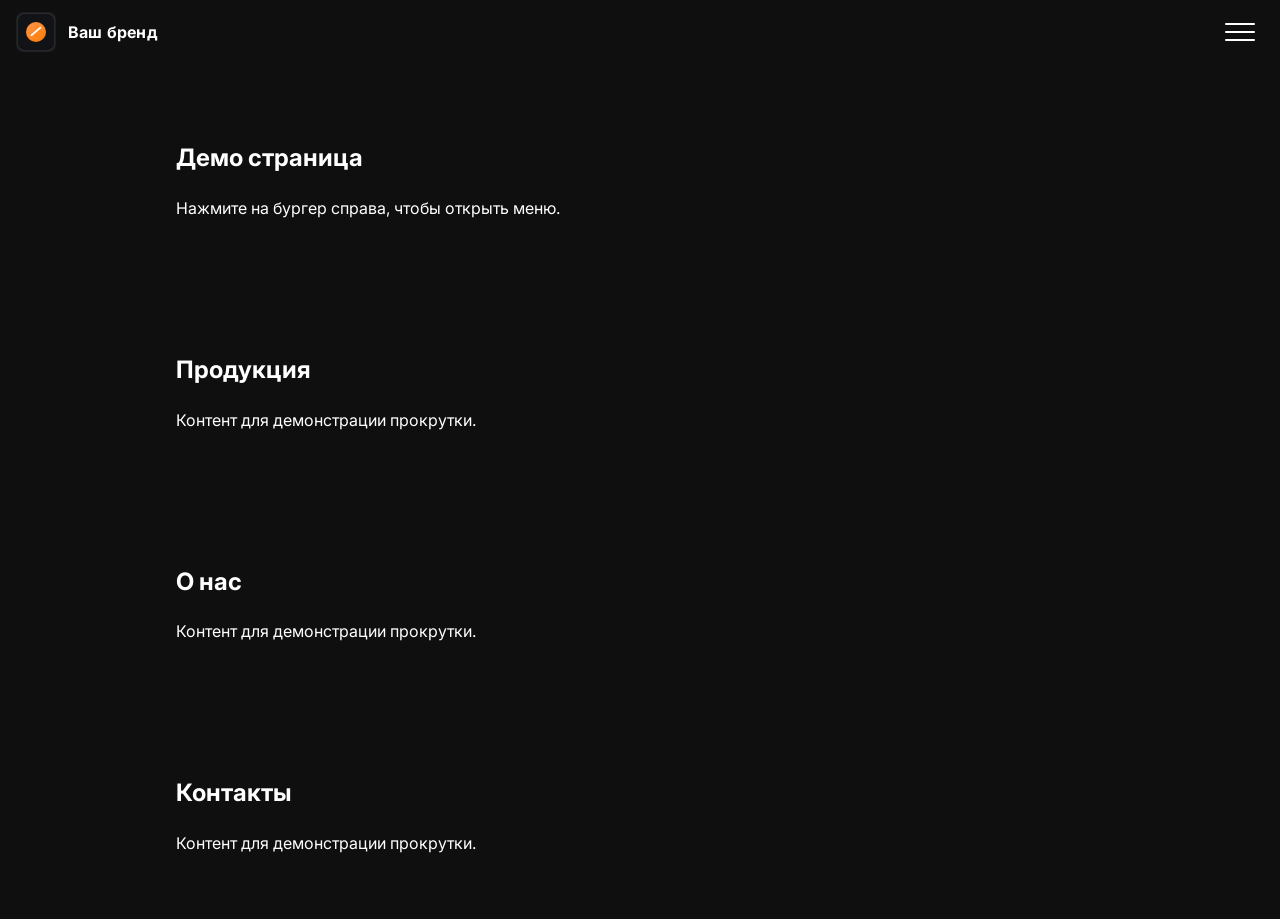
<file: index.html>
<!doctype html>
<html lang="ru">
  <head>
    <meta charset="utf-8" />
    <meta name="viewport" content="width=device-width, initial-scale=1" />
    <title>Пример бургер-меню</title>
    <link rel="preconnect" href="https://fonts.googleapis.com" />
    <link rel="preconnect" href="https://fonts.gstatic.com" crossorigin />
    <link href="https://fonts.googleapis.com/css2?family=Inter:wght@400;600;700&display=swap" rel="stylesheet" />
    <link rel="stylesheet" href="styles.css" />
  </head>
  <body>
    <header class="site-header">
      <a href="#" class="brand" aria-label="На главную">
        <img src="assets/logo.svg" alt="Логотип бренда" class="brand-logo" />
        <span class="brand-name">Ваш бренд</span>
      </a>

      <button class="burger" aria-label="Открыть меню" aria-expanded="false" aria-controls="site-menu">
        <span class="line"></span>
        <span class="line"></span>
        <span class="line"></span>
      </button>
    </header>

    <nav id="site-menu" class="overlay-menu" hidden>
      <ul class="menu-list" role="menu">
        <li role="none"><a role="menuitem" href="#hero" class="menu-link" data-menu-link>Главная</a></li>
        <li role="none"><a role="menuitem" href="#products" class="menu-link" data-menu-link>Продукция</a></li>
        <li role="none"><a role="menuitem" href="#about" class="menu-link" data-menu-link>О нас</a></li>
        <li role="none"><a role="menuitem" href="#contacts" class="menu-link" data-menu-link>Контакты</a></li>
      </ul>
    </nav>

    <main class="page-content">
      <section id="hero" class="demo-section">
        <h1>Демо страница</h1>
        <p>Нажмите на бургер справа, чтобы открыть меню.</p>
      </section>
      <section id="products" class="demo-section">
        <h2>Продукция</h2>
        <p>Контент для демонстрации прокрутки.</p>
      </section>
      <section id="about" class="demo-section">
        <h2>О нас</h2>
        <p>Контент для демонстрации прокрутки.</p>
      </section>
      <section id="contacts" class="demo-section">
        <h2>Контакты</h2>
        <p>Контент для демонстрации прокрутки.</p>
      </section>
    </main>

    <script src="script.js" defer></script>
  </body>
</html>
</file>
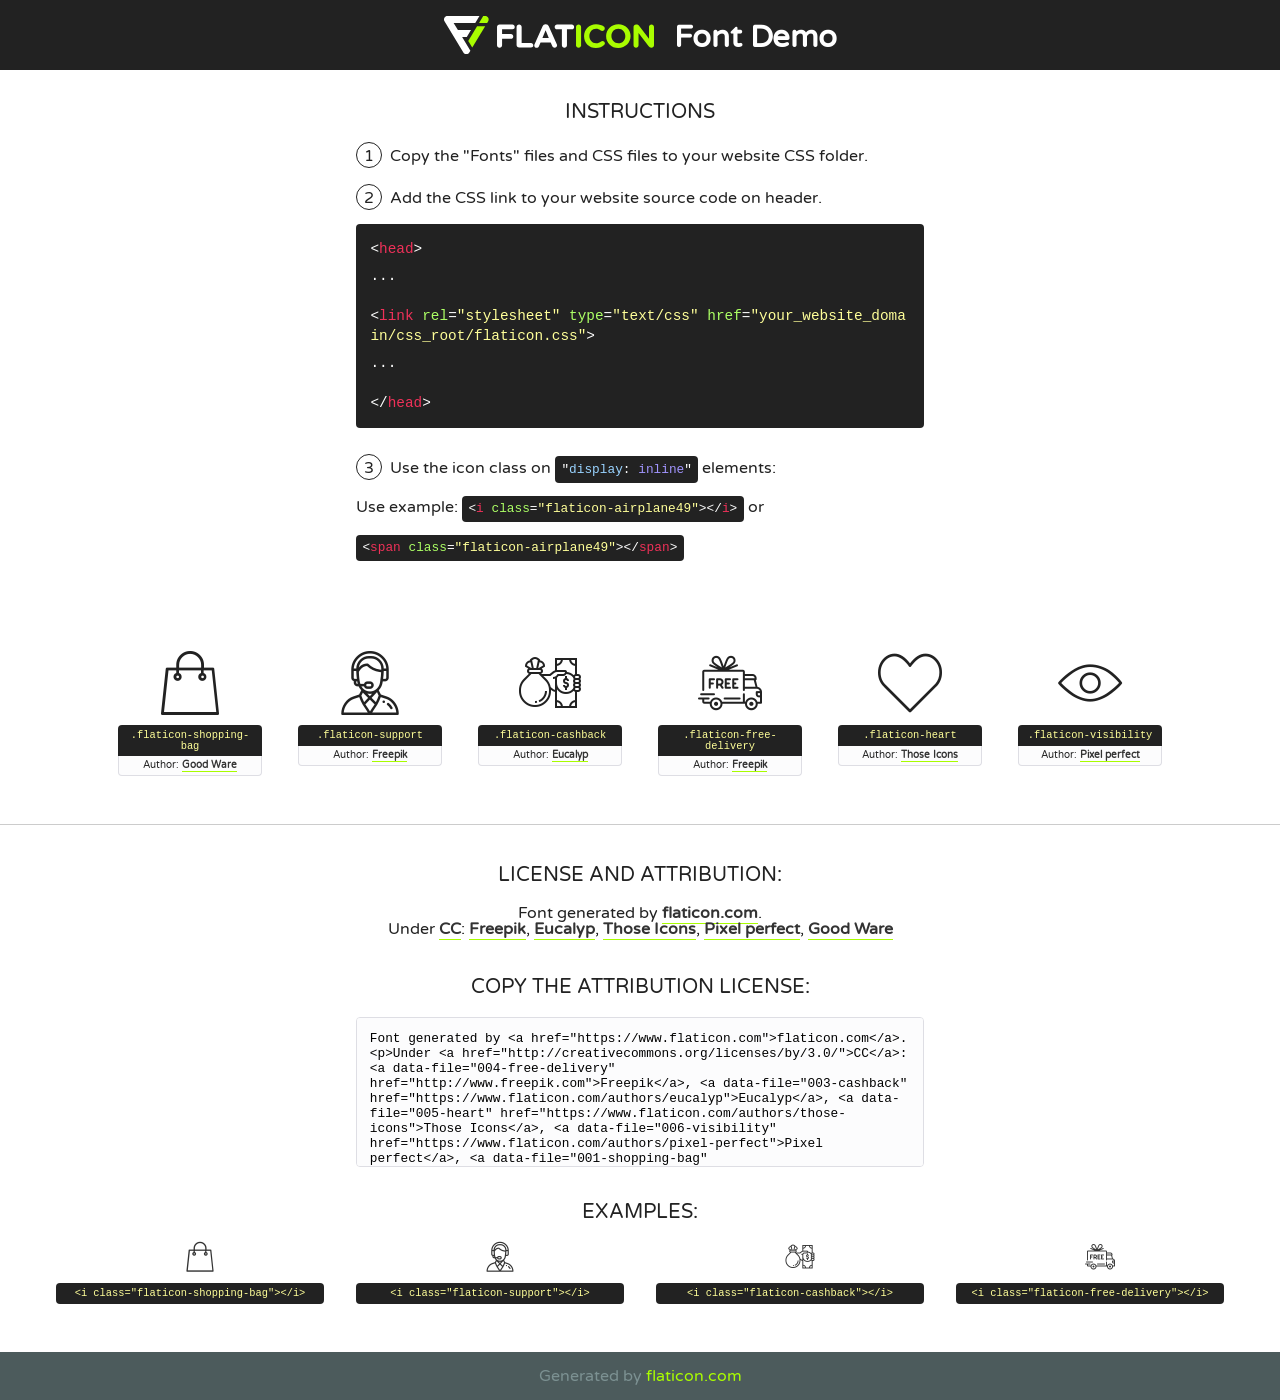
<file: images/fonts/flaticon/font/flaticon.html>
<!DOCTYPE html>
<!--
  Flaticon icon font: Flaticon
  Creation date: 22/04/2020 06:21
-->
<html>
<!DOCTYPE html>
<html>

<head>
    <title>Flaticon WebFont</title>
    <link href="http://fonts.googleapis.com/css?family=Varela+Round" rel="stylesheet" type="text/css" />
    <link rel="stylesheet" type="text/css" href="flaticon.css">
    <meta charset="UTF-8">
    <style>
    html, body, div, span, applet, object, iframe,
    h1, h2, h3, h4, h5, h6, p, blockquote, pre,
    a, abbr, acronym, address, big, cite, code,
    del, dfn, em, img, ins, kbd, q, s, samp,
    small, strike, strong, sub, sup, tt, var,
    b, u, i, center,
    dl, dt, dd, ol, ul, li,
    fieldset, form, label, legend,
    table, caption, tbody, tfoot, thead, tr, th, td,
    article, aside, canvas, details, embed, 
    figure, figcaption, footer, header, hgroup, 
    menu, nav, output, ruby, section, summary,
    time, mark, audio, video {
        margin: 0;
        padding: 0;
        border: 0;
        font-size: 100%;
        font: inherit;
        vertical-align: baseline;
    }
    /* HTML5 display-role reset for older browsers */
    article, aside, details, figcaption, figure, 
    footer, header, hgroup, menu, nav, section {
        display: block;
    }
    body {
        line-height: 1;
    }
    ol, ul {
        list-style: none;
    }
    blockquote, q {
        quotes: none;
    }
    blockquote:before, blockquote:after,
    q:before, q:after {
        content: '';
        content: none;
    }
    table {
        border-collapse: collapse;
        border-spacing: 0;
    }
    body {
        font-family: 'Varela Round', Helvetica, Arial, sans-serif;
        font-size: 16px;
        color: #222;
    }
    a {
        color: #333;
        border-bottom: 1px solid #a9fd00;
        font-weight: bold;
        text-decoration: none;
    }
    * {
        -moz-box-sizing: border-box;
        -webkit-box-sizing: border-box;
        box-sizing: border-box;
        margin: 0;
        padding: 0;
    }
    [class^="flaticon-"]:before, [class*=" flaticon-"]:before, [class^="flaticon-"]:after, [class*=" flaticon-"]:after {
        font-family: Flaticon;
        font-size: 30px;
        font-style: normal;
        margin-left: 20px;
        color: #333;
    }
    .wrapper {
        max-width: 600px;
        margin: auto;
        padding: 0 1em;
    }
    .title {
        font-size: 1.25em;
        text-align: center;
        margin-bottom: 1em;
        text-transform: uppercase;
    }
    header {
        text-align: center;
        background-color: #222;
        color: #fff;
        padding: 1em;
    }
    header .logo {
        width: 210px;
        height: 38px;
        display: inline-block;
        vertical-align: middle;
        margin-right: 1em;
        border: none;
    }
    header strong {
        font-size: 1.95em;
        font-weight: bold;
        vertical-align: middle;
        margin-top: 5px;
        display: inline-block;
    }
    .demo {
        margin: 2em auto;
        line-height: 1.25em;
    }
    .demo ul li {
        margin-bottom: 1em;
    }
    .demo ul li .num {
        color: #222;
        border-radius: 20px;
        display: inline-block;
        width: 26px;
        padding: 3px;
        height: 26px;
        text-align: center;
        margin-right: 0.5em;
        border: 1px solid #222;
    }
    .demo ul li code {
        background-color: #222;
        border-radius: 4px;
        padding: 0.25em 0.5em;
        display: inline-block;
        color: #fff;
        font-family: Consolas,Monaco,Lucida Console,Liberation Mono,DejaVu Sans Mono,Bitstream Vera Sans Mono,Courier New, monospace;
        font-weight: lighter;
        margin-top: 1em;
        font-size: 0.8em;
        word-break: break-all;
    }
    .demo ul li code.big {
        padding: 1em;
        font-size: 0.9em;
    }
    .demo ul li code .red {
        color: #EF3159;
    }
    .demo ul li code .green {
        color: #ACFF65;
    }
    .demo ul li code .yellow {
        color: #FFFF99;
    }
    .demo ul li code .blue {
        color: #99D3FF;
    }
    .demo ul li code .purple {
        color: #A295FF;
    }
    .demo ul li code .dots {
        margin-top: 0.5em;
        display: block;
    }
    #glyphs {
        border-bottom: 1px solid #ccc;
        padding: 2em 0;
        text-align: center;
    }
    .glyph {
        display: inline-block;
        width: 9em;
        margin: 1em;
        text-align: center;
        vertical-align: top;
        background: #FFF;
    }
    .glyph .glyph-icon {
        padding: 10px;
        display: block;
        font-family:"Flaticon";
        font-size: 64px;
        line-height: 1;
    }
    .glyph .glyph-icon:before {
        font-size: 64px;
        color: #222;
        margin-left: 0;
    }
    .class-name {
        font-size: 0.65em;
        background-color: #222;
        color: #fff;
        border-radius: 4px 4px 0 0;
        padding: 0.5em;
        color: #FFFF99;
        font-family: Consolas,Monaco,Lucida Console,Liberation Mono,DejaVu Sans Mono,Bitstream Vera Sans Mono,Courier New, monospace;
    }
    .author-name {
        font-size: 0.6em;
        background-color: #fcfcfd;
        border: 1px solid #DEDEE4;
        border-top: 0;
        border-radius: 0 0 4px 4px;
        padding: 0.5em;
    }
    .class-name:last-child {
        font-size: 10px;
        color:#888;
    }
    .class-name:last-child a {
        font-size: 10px;
        color:#555;
    }
    .class-name:last-child a:hover {
        color:#a9fd00;
    }
    .glyph > input {
        display: block;
        width: 100px;
        margin: 5px auto;
        text-align: center;
        font-size: 12px;
        cursor: text;
    }
    .glyph > input.icon-input {
        font-family:"Flaticon";
        font-size: 16px;
        margin-bottom: 10px;
    }
    .attribution .title {
        margin-top: 2em;
    }
    .attribution textarea {
        background-color: #fcfcfd;
        padding: 1em;
        border: none;
        box-shadow: none;
        border: 1px solid #DEDEE4;
        border-radius: 4px;
        resize: none;
        width: 100%;
        height: 150px;
        font-size: 0.8em;
        font-family: Consolas,Monaco,Lucida Console,Liberation Mono,DejaVu Sans Mono,Bitstream Vera Sans Mono,Courier New, monospace;
        -webkit-appearance: none;
    }
    .iconsuse {
        margin: 2em auto;
        text-align: center;
        max-width: 1200px;
    }
    .iconsuse:after {
        content: '';
        display: table;
        clear: both;
    }
    .iconsuse .image {
        float: left;
        width: 25%;
        padding: 0 1em;
    }
    .iconsuse .image p {
        margin-bottom: 1em;
    }
    .iconsuse .image span {
        display: block;
        font-size: 0.65em;
        background-color: #222;
        color: #fff;
        border-radius: 4px;
        padding: 0.5em;
        color: #FFFF99;
        margin-top: 1em;
        font-family: Consolas,Monaco,Lucida Console,Liberation Mono,DejaVu Sans Mono,Bitstream Vera Sans Mono,Courier New, monospace;
    }
    #footer {
        text-align: center;
        background-color: #4C5B5C;
        color: #7c9192;
        padding: 1em;
    }
    #footer a {
        border: none;
        color: #a9fd00;
        font-weight: normal;
    }
    @media (max-width: 960px) {
        .iconsuse .image {
            width: 50%;
        }
    }
    @media (max-width: 560px) {
        .iconsuse .image {
            width: 100%;
        }
    }
    </style>
</head>

<body class="characters-off">

    <header>
        <a href="https://www.flaticon.com" target="_blank" class="logo">
            <svg version="1.1" xmlns="http://www.w3.org/2000/svg" xmlns:xlink="http://www.w3.org/1999/xlink" xmlns:a="http://ns.adobe.com/AdobeSVGViewerExtensions/3.0/" viewBox="0 0 560.875 102.036" enable-background="new 0 0 560.875 102.036" xml:space="preserve">
                <defs>
                </defs>
                <g>
                    <g class="letters">
                        <path fill="#ffffff" d="M141.596,29.675c0-3.777,2.985-6.767,6.764-6.767h34.438c3.426,0,6.15,2.728,6.15,6.15
                        c0,3.43-2.724,6.149-6.15,6.149h-27.674v13.091h23.719c3.429,0,6.151,2.724,6.151,6.15c0,3.43-2.723,6.149-6.151,6.149h-23.719
                        v17.574c0,3.773-2.986,6.761-6.764,6.761c-3.779,0-6.764-2.989-6.764-6.761V29.675z"></path>
                        <path fill="#ffffff" d="M193.844,29.149c0-3.781,2.985-6.767,6.764-6.767c3.776,0,6.763,2.985,6.763,6.767v42.957h25.039
                        c3.426,0,6.149,2.726,6.149,6.153c0,3.425-2.723,6.15-6.149,6.15h-31.802c-3.779,0-6.764-2.986-6.764-6.768V29.149z"></path>
                        <path fill="#ffffff" d="M241.891,75.71l21.438-48.407c1.492-3.341,4.215-5.357,7.906-5.357h0.792
                        c3.686,0,6.323,2.017,7.815,5.357l21.439,48.407c0.436,0.967,0.701,1.845,0.701,2.723c0,3.602-2.809,6.501-6.414,6.501
                        c-3.161,0-5.269-1.845-6.499-4.655l-4.132-9.661h-27.059l-4.301,10.102c-1.144,2.631-3.426,4.214-6.237,4.214
                        c-3.517,0-6.24-2.81-6.24-6.325C241.1,77.64,241.451,76.677,241.891,75.71z M279.932,58.666l-8.521-20.297l-8.526,20.297H279.932
                        z"></path>
                        <path fill="#ffffff" d="M314.864,35.387H301.86c-3.429,0-6.239-2.813-6.239-6.238c0-3.429,2.811-6.24,6.239-6.24h39.533
                        c3.426,0,6.237,2.811,6.237,6.24c0,3.425-2.811,6.238-6.237,6.238h-13.001v42.785c0,3.773-2.99,6.761-6.764,6.761
                        c-3.779,0-6.764-2.989-6.764-6.761V35.387z"></path>
                        <path fill="#A9FD00" d="M352.615,29.149c0-3.781,2.985-6.767,6.767-6.767c3.774,0,6.761,2.985,6.761,6.767v49.024
                        c0,3.773-2.987,6.761-6.761,6.761c-3.781,0-6.767-2.989-6.767-6.761V29.149z"></path>
                        <path fill="#A9FD00" d="M374.132,53.836v-0.179c0-17.481,13.178-31.801,32.065-31.801c9.22,0,15.459,2.458,20.557,6.238
                        c1.402,1.054,2.637,2.985,2.637,5.357c0,3.692-2.985,6.59-6.681,6.59c-1.845,0-3.071-0.702-4.044-1.319
                        c-3.776-2.813-7.729-4.393-12.562-4.393c-10.364,0-17.831,8.611-17.831,19.154v0.173c0,10.542,7.291,19.329,17.831,19.329
                        c5.715,0,9.492-1.756,13.359-4.834c1.049-0.874,2.458-1.491,4.039-1.491c3.429,0,6.325,2.813,6.325,6.236
                        c0,2.106-1.056,3.78-2.282,4.834c-5.539,4.834-12.036,7.733-21.878,7.733C387.572,85.464,374.132,71.493,374.132,53.836z"></path>
                        <path fill="#A9FD00" d="M433.009,53.836v-0.179c0-17.481,13.79-31.801,32.766-31.801c18.981,0,32.592,14.143,32.592,31.628v0.173
                        c0,17.483-13.785,31.807-32.769,31.807C446.625,85.464,433.009,71.32,433.009,53.836z M484.224,53.836v-0.179
                        c0-10.539-7.725-19.326-18.626-19.326c-10.893,0-18.449,8.611-18.449,19.154v0.173c0,10.542,7.73,19.329,18.626,19.329
                        C476.676,72.986,484.224,64.378,484.224,53.836z"></path>
                        <path fill="#A9FD00" d="M506.233,29.321c0-3.774,2.99-6.763,6.767-6.763h1.401c3.252,0,5.183,1.583,7.029,3.953l26.093,34.265
                        V29.059c0-3.692,2.99-6.677,6.681-6.677c3.683,0,6.671,2.985,6.671,6.677v48.934c0,3.78-2.987,6.765-6.764,6.765h-0.436
                        c-3.257,0-5.188-1.581-7.034-3.953l-27.056-35.492v32.944c0,3.687-2.985,6.676-6.678,6.676c-3.683,0-6.673-2.989-6.673-6.676
                        V29.321z"></path>
                    </g>
                    <g class="insignia">
                        <path fill="#ffffff" d="M48.372,56.137h12.517l11.156-18.537H37.186L25.688,18.539h57.825L94.668,0H9.271
                        C5.925,0,2.842,1.801,1.198,4.716c-1.644,2.907-1.593,6.482,0.134,9.343l50.38,83.501c1.678,2.781,4.689,4.476,7.938,4.476
                        c3.246,0,6.257-1.695,7.935-4.476l2.898-4.804L48.372,56.137z"></path>
                        <g class="i">
                            <path fill="#A9FD00" d="M93.575,18.539h0.031v0.004l21.652,0.004l2.705-4.488c1.727-2.861,1.778-6.436,0.133-9.343
                            C116.454,1.801,113.371,0,110.026,0h-5.294L93.575,18.539z"></path>
                            <polygon fill="#A9FD00" points="88.291,27.356 64.725,66.486 75.519,84.404 109.942,27.356"></polygon>
                        </g>
                    </g>
                </g>
            </svg>
        </a>
        <strong>Font Demo</strong>
    </header>


    <section class="demo wrapper">

        <p class="title">Instructions</p>

        <ul>
            <li>
                <span class="num">1</span>Copy the "Fonts" files and CSS files to your website CSS folder.
            </li>
            <li>
                <span class="num">2</span>Add the CSS link to your website source code on header.
                <code class="big">
                    &lt;<span class="red">head</span>&gt;
                    <br/><span class="dots">...</span>
                    <br/>&lt;<span class="red">link</span> <span class="green">rel</span>=<span class="yellow">"stylesheet"</span> <span class="green">type</span>=<span class="yellow">"text/css"</span> <span class="green">href</span>=<span class="yellow">"your_website_domain/css_root/flaticon.css"</span>&gt;
                    <br/><span class="dots">...</span>
                    <br/>&lt;/<span class="red">head</span>&gt;
                </code>
            </li>

            <li>
                <p>
                    <span class="num">3</span>Use the icon class on <code>"<span class="blue">display</span>:<span class="purple"> inline</span>"</code> elements:
                    <br />
                    Use example: <code>&lt;<span class="red">i</span> <span class="green">class</span>=<span class="yellow">&quot;flaticon-airplane49&quot;</span>&gt;&lt;/<span class="red">i</span>&gt;</code> or <code>&lt;<span class="red">span</span> <span class="green">class</span>=<span class="yellow">&quot;flaticon-airplane49&quot;</span>&gt;&lt;/<span class="red">span</span>&gt;</code>
            </li>
        </ul>

    </section>




   <section id="glyphs">          
    
      
        <div class="glyph"><div class="glyph-icon flaticon-shopping-bag"></div>
            <div class="class-name">.flaticon-shopping-bag</div>
            <div class="author-name">Author: <a data-file="001-shopping-bag" href="https://www.flaticon.com/authors/good-ware">Good Ware</a> </div> 
        </div>        
        
        <div class="glyph"><div class="glyph-icon flaticon-support"></div>
            <div class="class-name">.flaticon-support</div>
            <div class="author-name">Author: <a data-file="002-support" href="http://www.freepik.com">Freepik</a> </div> 
        </div>        
        
        <div class="glyph"><div class="glyph-icon flaticon-cashback"></div>
            <div class="class-name">.flaticon-cashback</div>
            <div class="author-name">Author: <a data-file="003-cashback" href="https://www.flaticon.com/authors/eucalyp">Eucalyp</a> </div> 
        </div>        
        
        <div class="glyph"><div class="glyph-icon flaticon-free-delivery"></div>
            <div class="class-name">.flaticon-free-delivery</div>
            <div class="author-name">Author: <a data-file="004-free-delivery" href="http://www.freepik.com">Freepik</a> </div> 
        </div>        
        
        <div class="glyph"><div class="glyph-icon flaticon-heart"></div>
            <div class="class-name">.flaticon-heart</div>
            <div class="author-name">Author: <a data-file="005-heart" href="https://www.flaticon.com/authors/those-icons">Those Icons</a> </div> 
        </div>        
        
        <div class="glyph"><div class="glyph-icon flaticon-visibility"></div>
            <div class="class-name">.flaticon-visibility</div>
            <div class="author-name">Author: <a data-file="006-visibility" href="https://www.flaticon.com/authors/pixel-perfect">Pixel perfect</a> </div> 
        </div>        
        

    </section>



    <section class="attribution wrapper"   style="text-align:center;">

      <div class="title">License and attribution:</div><div class="attrDiv">Font generated by <a href="https://www.flaticon.com">flaticon.com</a>. <div><p>Under <a href="http://creativecommons.org/licenses/by/3.0/">CC</a>: <a data-file="004-free-delivery" href="http://www.freepik.com">Freepik</a>, <a data-file="003-cashback" href="https://www.flaticon.com/authors/eucalyp">Eucalyp</a>, <a data-file="005-heart" href="https://www.flaticon.com/authors/those-icons">Those Icons</a>, <a data-file="006-visibility" href="https://www.flaticon.com/authors/pixel-perfect">Pixel perfect</a>, <a data-file="001-shopping-bag" href="https://www.flaticon.com/authors/good-ware">Good Ware</a></p>  </div>
      </div>
      <div class="title">Copy the Attribution License:</div>

    <textarea onclick="this.focus();this.select();">Font generated by &lt;a href=&quot;https://www.flaticon.com&quot;&gt;flaticon.com&lt;/a&gt;. <p>Under <a href="http://creativecommons.org/licenses/by/3.0/">CC</a>: <a data-file="004-free-delivery" href="http://www.freepik.com">Freepik</a>, <a data-file="003-cashback" href="https://www.flaticon.com/authors/eucalyp">Eucalyp</a>, <a data-file="005-heart" href="https://www.flaticon.com/authors/those-icons">Those Icons</a>, <a data-file="006-visibility" href="https://www.flaticon.com/authors/pixel-perfect">Pixel perfect</a>, <a data-file="001-shopping-bag" href="https://www.flaticon.com/authors/good-ware">Good Ware</a></p>  
     </textarea>

    </section>

    <section class="iconsuse">

          <div class="title">Examples:</div>            
             
            <div class="image">
                <p>
                    <i class="glyph-icon flaticon-shopping-bag"></i> 
                    <span>&lt;i class=&quot;flaticon-shopping-bag&quot;&gt;&lt;/i&gt;</span>
                </p>
            </div>
            
            <div class="image">
                <p>
                    <i class="glyph-icon flaticon-support"></i> 
                    <span>&lt;i class=&quot;flaticon-support&quot;&gt;&lt;/i&gt;</span>
                </p>
            </div>
            
            <div class="image">
                <p>
                    <i class="glyph-icon flaticon-cashback"></i> 
                    <span>&lt;i class=&quot;flaticon-cashback&quot;&gt;&lt;/i&gt;</span>
                </p>
            </div>
            
            <div class="image">
                <p>
                    <i class="glyph-icon flaticon-free-delivery"></i> 
                    <span>&lt;i class=&quot;flaticon-free-delivery&quot;&gt;&lt;/i&gt;</span>
                </p>
            </div>
                       
        </div>
                            
    </section>

<div id="footer">
    <div>Generated by <a href="https://www.flaticon.com">flaticon.com</a>
    </div>
</div>



</body>
</html>
</file>
<file: styles.css>
:root {
  --orange: #ff7a00;
  --white: #ffffff;
  --bg: #0f0f10;
  --overlay-bg: rgba(0, 0, 0, 0.8); /* 80% чёрного */
  --transition-fast: 220ms cubic-bezier(0.2, 0, 0, 1);
  --transition-medium: 320ms cubic-bezier(0.2, 0, 0, 1);
}

* {
  box-sizing: border-box;
}

html, body {
  height: 100%;
}

body {
  margin: 0;
  font-family: Inter, system-ui, -apple-system, Segoe UI, Roboto, Helvetica, Arial, "Apple Color Emoji", "Segoe UI Emoji";
  color: var(--white);
  background: var(--bg);
  line-height: 1.5;
  -webkit-font-smoothing: antialiased;
  -moz-osx-font-smoothing: grayscale;
}

[hidden] {
  display: none !important;
}

/* Шапка: логотип слева, бургер справа */
.site-header {
  position: fixed;
  top: 0;
  left: 0;
  right: 0;
  z-index: 1100; /* выше оверлея, чтобы крестик был кликабелен */
  display: flex;
  align-items: center;
  justify-content: space-between;
  padding: 12px 16px;
  background: transparent;
}

.brand {
  display: inline-flex;
  align-items: center;
  gap: 12px;
  color: var(--white);
  text-decoration: none;
}

.brand-logo {
  width: 40px;
  height: 40px;
  object-fit: contain;
  border-radius: 6px;
  background: rgba(255, 255, 255, 0.04);
}

.brand-name {
  font-weight: 700;
  letter-spacing: 0.2px;
}

/* Кнопка бургера */
.burger {
  position: relative;
  width: 48px;
  height: 40px;
  border: none;
  background: transparent;
  cursor: pointer;
  display: inline-flex;
  align-items: center;
  justify-content: center;
}

.burger:focus-visible {
  outline: 2px solid var(--orange);
  outline-offset: 2px;
  border-radius: 6px;
}

.burger .line {
  position: absolute;
  left: 9px;
  right: 9px;
  height: 2px;
  background: var(--white);
  border-radius: 1px;
  transition:
    transform var(--transition-medium),
    opacity var(--transition-fast),
    background-color var(--transition-fast);
}

.burger .line:nth-child(1) { transform: translateY(-8px); }
.burger .line:nth-child(2) { transform: translateY(0); }
.burger .line:nth-child(3) { transform: translateY(8px); }

/* Анимация в крестик и смена цвета на оранжевый при открытом меню */
body.menu-open .burger .line { background: var(--orange); }
body.menu-open .burger .line:nth-child(1) { transform: rotate(45deg); }
body.menu-open .burger .line:nth-child(2) { opacity: 0; transform: scaleX(0.5); }
body.menu-open .burger .line:nth-child(3) { transform: rotate(-45deg); }

/* Оверлей меню */
.overlay-menu {
  position: fixed;
  inset: 0;
  z-index: 1000;
  display: none;
  align-items: center;
  justify-content: center;
  background: var(--overlay-bg);
  backdrop-filter: saturate(140%);
}

body.menu-open .overlay-menu {
  display: flex;
}

.menu-list {
  list-style: none;
  margin: 0;
  padding: 0;
  display: flex;
  flex-direction: column;
  align-items: center;
  gap: 16px;
}

.menu-link {
  color: var(--white);
  text-decoration: none;
  font-weight: 600;
  font-size: clamp(20px, 3vw, 28px);
  letter-spacing: 0.3px;
  transition: color var(--transition-fast);
}

.menu-link:hover { color: var(--orange); }
.menu-link.active { color: var(--orange); }

/* Контент страницы для демонстрации */
.page-content {
  padding-top: 72px; /* пространство под фиксированную шапку */
}

.demo-section {
  padding: 48px 16px;
  max-width: 960px;
  margin: 0 auto;
}

/* Блокируем скролл, когда открыто меню */
body.menu-open { overflow: hidden; }
</file>
<file: images/fonts/flaticon/font/flaticon.css>
/*
  	Flaticon icon font: Flaticon
  	Creation date: 22/04/2020 06:21
  	*/

@font-face {
  font-family: "Flaticon";
  src: url("./Flaticon.eot");
  src: url("./Flaticon.eot?#iefix") format("embedded-opentype"),
       url("./Flaticon.woff2") format("woff2"),
       url("./Flaticon.woff") format("woff"),
       url("./Flaticon.ttf") format("truetype"),
       url("./Flaticon.svg#Flaticon") format("svg");
  font-weight: normal;
  font-style: normal;
}

@media screen and (-webkit-min-device-pixel-ratio:0) {
  @font-face {
    font-family: "Flaticon";
    src: url("./Flaticon.svg#Flaticon") format("svg");
  }
}

[class^="flaticon-"]:before, [class*=" flaticon-"]:before,
[class^="flaticon-"]:after, [class*=" flaticon-"]:after {   
  font-family: Flaticon;
        font-size: 20px;
font-style: normal;
margin-left: 20px;
}

.flaticon-shopping-bag:before { content: "\f100"; }
.flaticon-support:before { content: "\f101"; }
.flaticon-cashback:before { content: "\f102"; }
.flaticon-free-delivery:before { content: "\f103"; }
.flaticon-heart:before { content: "\f104"; }
.flaticon-visibility:before { content: "\f105"; }
</file>
